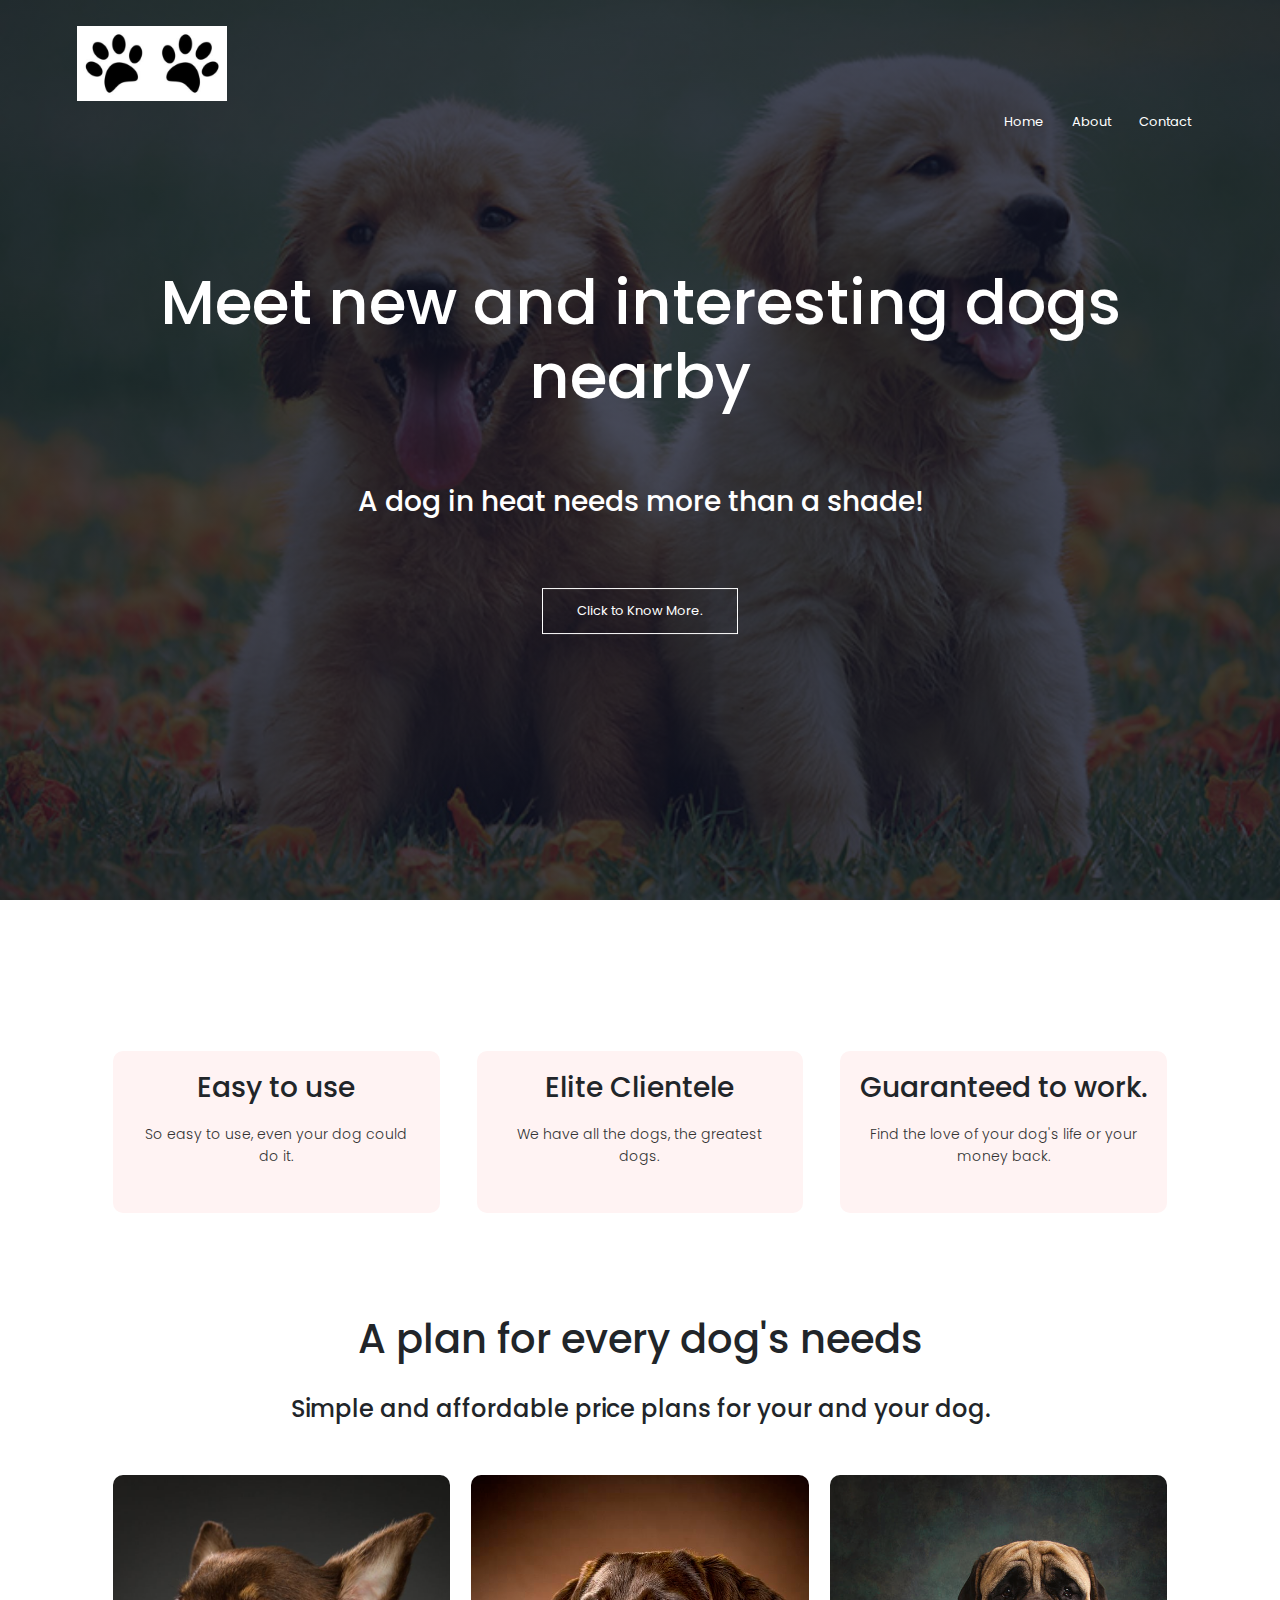
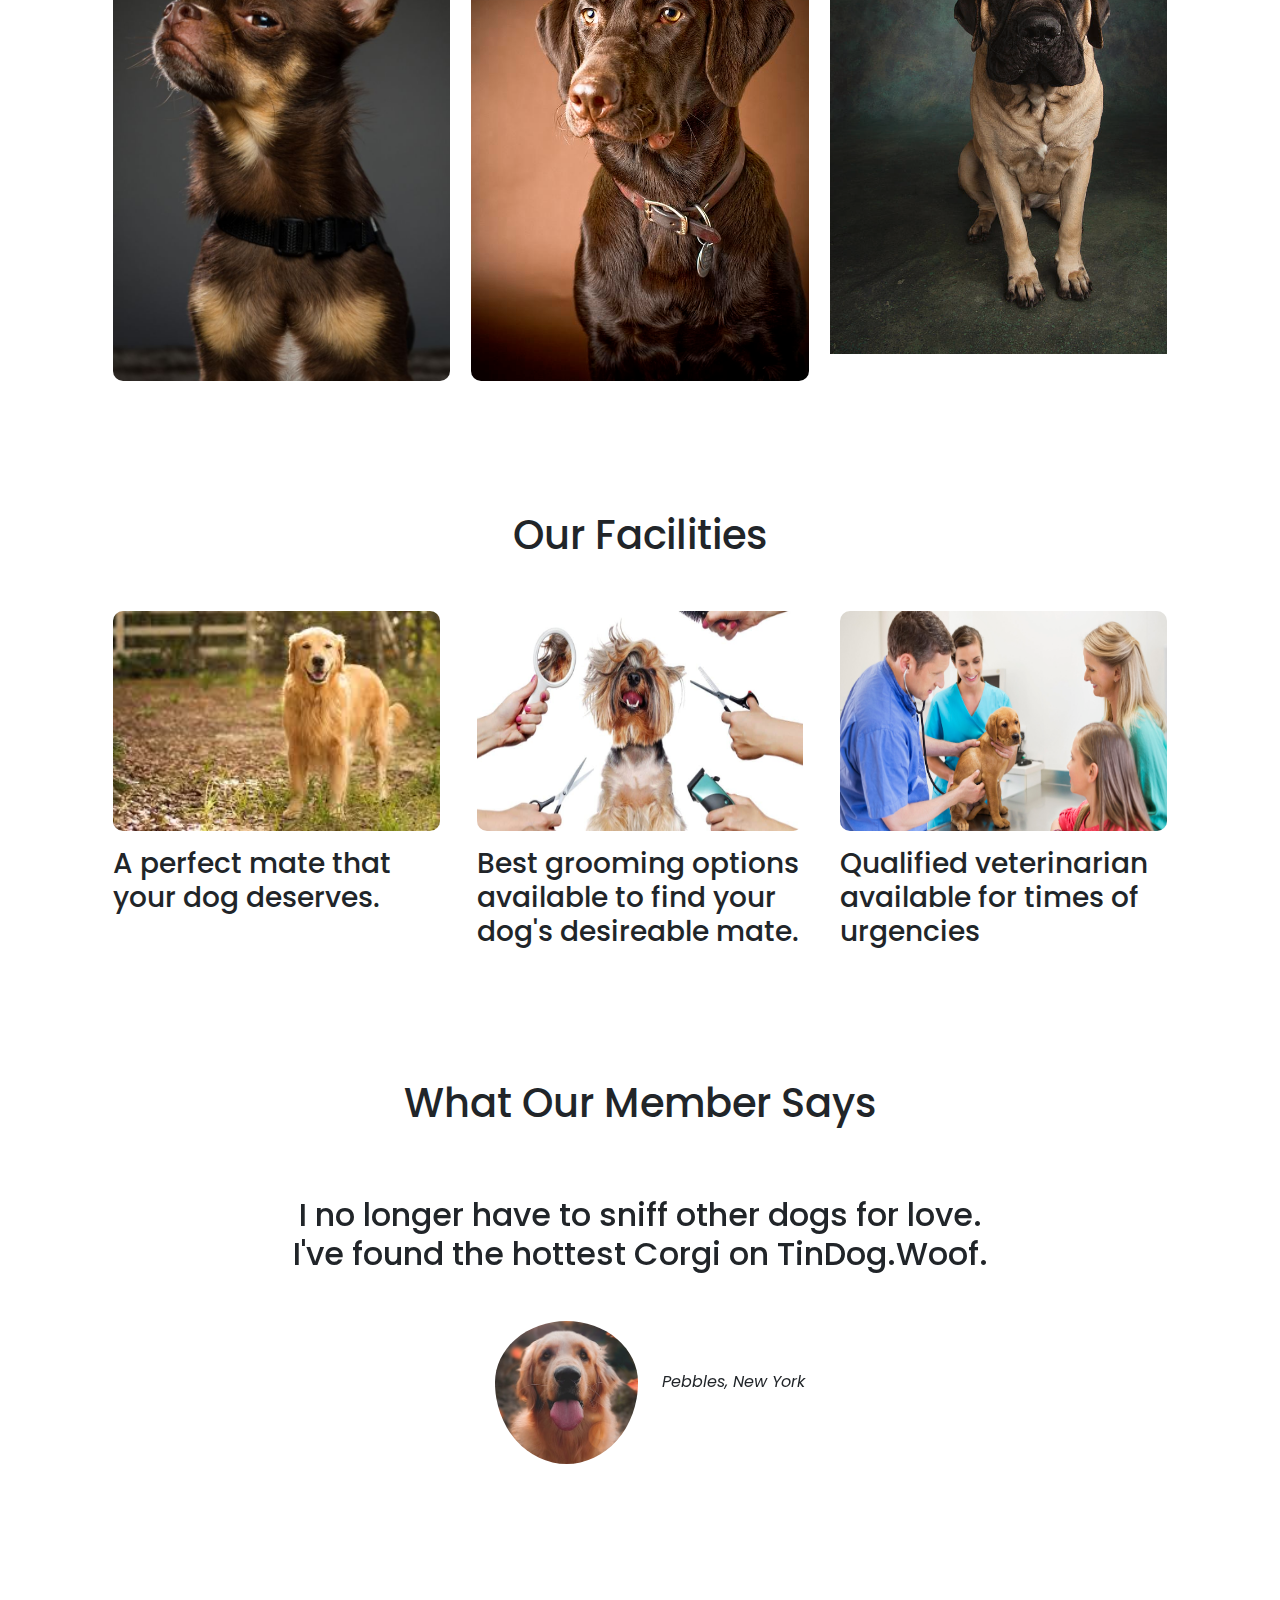
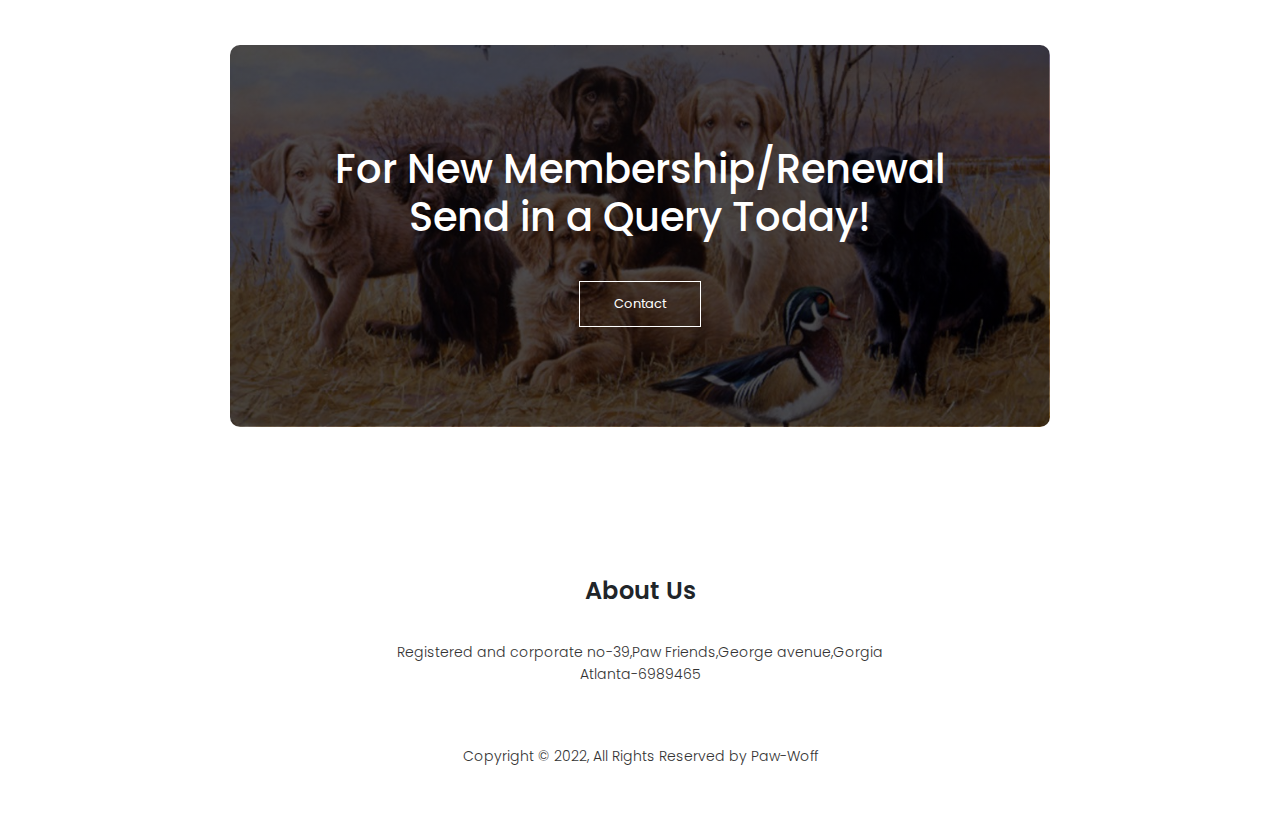
<file: index.html>
<!DOCTYPE html>
<html lang="en">
<head>
    <meta charset="UTF-8">
    <meta http-equiv="X-UA-Compatible" content="IE=edge">
    <meta name="viewport" content="width=device-width, initial-scale=1.0">
    <link href="https://fonts.googleapis.com/css2?family=Poppins:wght@100;200;300;400;600;700&family=Staatliches&display=swap" rel="stylesheet">
    <link rel="stylesheet" href="https://cdnjs.cloudflare.com/ajax/libs/font-awesome/6.0.0-beta3/css/all.min.css" integrity="sha512-Fo3rlrZj/k7ujTnHg4CGR2D7kSs0v4LLanw2qksYuRlEzO+tcaEPQogQ0KaoGN26/zrn20ImR1DfuLWnOo7aBA==" crossorigin="anonymous" referrerpolicy="no-referrer" />
    <link rel="shortcut icon" type="image/x-icon" href="favicon.ico">
    <link rel="stylesheet" href="style.css">
    <link rel="stylesheet" href="https://stackpath.bootstrapcdn.com/bootstrap/4.4.1/css/bootstrap.min.css" integrity="sha384-Vkoo8x4CGsO3+Hhxv8T/Q5PaXtkKtu6ug5TOeNV6gBiFeWPGFN9MuhOf23Q9Ifjh" crossorigin="anonymous">
    <script src="https://code.jquery.com/jquery-3.4.1.slim.min.js" integrity="sha384-J6qa4849blE2+poT4WnyKhv5vZF5SrPo0iEjwBvKU7imGFAV0wwj1yYfoRSJoZ+n" crossorigin="anonymous"></script>
    <script src="https://cdn.jsdelivr.net/npm/popper.js@1.16.0/dist/umd/popper.min.js" integrity="sha384-Q6E9RHvbIyZFJoft+2mJbHaEWldlvI9IOYy5n3zV9zzTtmI3UksdQRVvoxMfooAo" crossorigin="anonymous"></script>
    <script src="https://stackpath.bootstrapcdn.com/bootstrap/4.4.1/js/bootstrap.min.js" integrity="sha384-wfSDF2E50Y2D1uUdj0O3uMBJnjuUD4Ih7YwaYd1iqfktj0Uod8GCExl3Og8ifwB6" crossorigin="anonymous"></script>

    <title>Paw Friends </title>
</head>
<body>
    <section class="header">
        <nav>
            <a href="index.html"><img src="images/logo_ecorp.png" alt=""></a>
            <div class="nav-links" id="navLinks">
                <i class="fas fa-times" onclick="hideMenu()"></i>
                <ul>
                    <li><a href="index.html">Home</a></li>
                    <li><a href="about.html">About</a></li>
                    <li><a href="contact.html">Contact</a></li>
                </ul>
            </div>
            <i class="fas fa-bars" onclick="showMenu()"></i>
        </nav>

        <div class="text-box">
            <h1>Meet new and interesting dogs nearby</h1>
            <p><h3>A dog in heat needs more than a shade!</h3></p>
            <a href="about.html" class="hero-btn">Click to Know More.</a>

        </div>
    </section>



    <!-- Course -->
    <section class="course">
        
        
        
        <div class="row">
            <div class="course-col">
                <h3>Easy to use </h3>
                <p style="text-align:center;">So easy to use, even your dog could do it.</p>
                
            </div>

            <div class="course-col">
                <h3>Elite Clientele </h3>
                <p style="text-align:center;">We have all the dogs, the greatest dogs.</p>
                
            </div>

            <div class="course-col">
                <h3>Guaranteed to work. </h3>
                <p style="text-align:center;">Find the love of your dog's life or your money back.</p>
                
            </div>
          
        </div>
    </section>

    <!-- Campus -->
    <section class="campus">
        <h1>A plan for every dog's needs</h1><br>
        <h4>Simple and affordable price plans for your and your dog.</h4>

        <div class="row">
            <div class="campus-col">
                <img src="images/silver_.jpg" alt="Chihuahua">
                <div class="layer">
                    <h3>Chihuahua</h3>
                    <h2>5 Matches Per Day.<br>10 Messages Per Day.<br>Limited App Usage.<br>*LEAST PRIORITY<br><i>Free</i></h2>

                </div>
            </div>
            <div class="campus-col">
                <img src="images/gold_.jpg" alt="london">
                <div class="layer">
                    <h3>Labrador</h3>
                    <h2>Unlimited Matches.<br> Unlimited Messages.<br>Unlimited App Usage.<br>*MODERATE PRIORITY<br><i>$49 / mo</i></h2>
                </div>
            </div>
            <div class="campus-col">
                <img src="images/platinum_.jpg" alt="london">
                <div class="layer">
                    <h3>Mastiff</h3>
                    <h2>PRIORITY LISTING.<br> Unlimited Matches.<br>Unlimited Messages.<br>Unlimited App Usage<br><i>$99 / mo.</i></h2>
                </div>
            </div>
        </div>

    </section>

    <!-- Facilities -->
    <section class="facilities">
        <h1>Our Facilities</h1>

        <div class="row">
            <div class="facilities-col">
                <img src="images/mate.jfif" alt="">
                <h3>A perfect mate that your dog deserves.</h3>
            </div>
            <div class="facilities-col">
                <img src="images/air_ambulance_facility.jpg" alt="">
                <h3>Best grooming options available to find your dog's desireable mate.</h3>
            </div>
            <div class="facilities-col">
                <img src="images/hospital_room_facility.jpg" alt="">
                <h3>Qualified veterinarian available for times of urgencies  </h3>
            </div>
        </div>
    </section>

     <!-- Testimonials -->
     <section class="testimonials">
        <h1>What Our Member Says</h1>
  <section id="testimonials">
    <div id="testimonial-carousel" class="carousel slide" data-ride=false>
      <div class="carousel-inner">
        <div class="carousel-item active">

          <h2>I no longer have to sniff other dogs for love. I've found the hottest Corgi on TinDog.Woof.</h2>
          <img class="testimonial-image" src="images/dog-img.jpg" alt="dog-profile">
          <em>Pebbles, New York</em>
        </div>
        <div class="carousel-item">

          <h2 class="testimonial-text">My dog used to be so lonely, but with Woff's help, they've found the love of
            their life. I think.</h2>
          <img class="testimonial-image" src="images/lady-img.jpg" alt="">
          <em>Beverly, Illinois</em>

        </div>

      </div>
      <a class="carousel-control-prev" href="#testimonial-carousel" role="button" data-slide="prev">
        <span class="carousel-control-prev-icon"></span>
        <span class="sr-only">Previous</span>
      </a>
      <a class="carousel-control-next" href="#testimonial-carousel" role="button" data-slide="next">
        <span class="carousel-control-next-icon"></span>
        <span class="sr-only">Next</span>
      </a>
    </div>



  </section>


    <!-- Call To Action -->
    <section class="cta">
        <h1>For New Membership/Renewal <br>Send in a Query Today!</h1>
        <a href="contact.html" class="hero-btn">Contact</a>
    </section>

    <!-- Footer -->
    <section class="footer">
        <h4>About Us</h4>
        <p>Registered and corporate no-39,Paw Friends,George avenue,Gorgia <br>Atlanta-6989465</p>
        <div class="icons">
            <i class="fab fa-facebook"></i>
            <i class="fab fa-twitter"></i>
            <i class="fab fa-instagram" ></i>
            <i class="fab fa-linkedin" ></i>
        </div>
        <p>Copyright &copy; 2022, All Rights Reserved by Paw-Woff</p>
    </section>

<!-- JS for Toggle Menu -->
    <script>
        var navLinks = document.getElementById("navLinks");
        function showMenu(){
            navLinks.style.right = '0';
        }
        function hideMenu(){
            navLinks.style.right = '-200px';
        }
    </script>
</body>
</html>
</file>
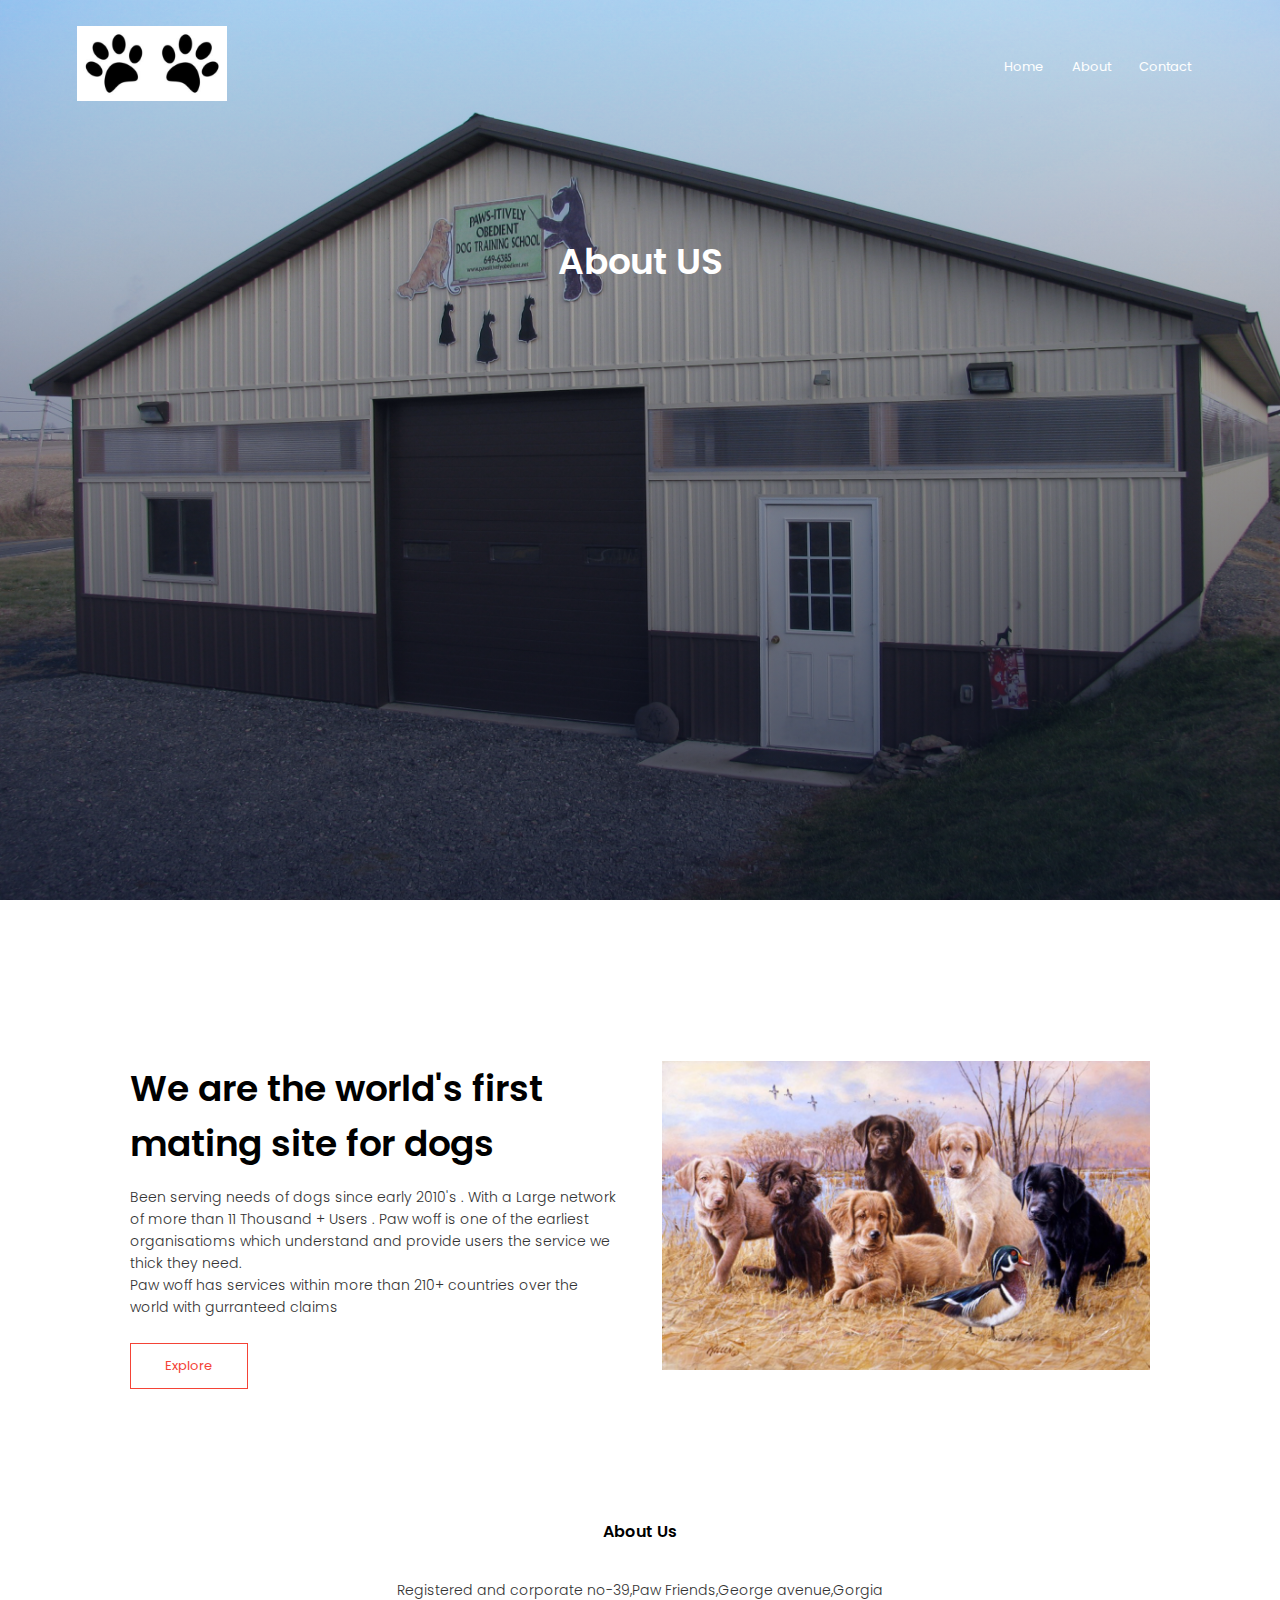
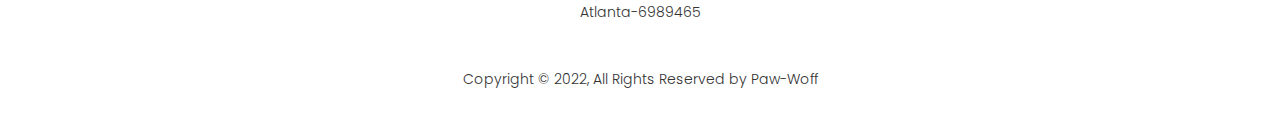
<file: about.html>
<!DOCTYPE html>
<html lang="en">
<head>
    <meta charset="UTF-8">
    <meta http-equiv="X-UA-Compatible" content="IE=edge">
    <meta name="viewport" content="width=device-width, initial-scale=1.0">
    <link href="https://fonts.googleapis.com/css2?family=Poppins:wght@100;200;300;400;600;700&family=Staatliches&display=swap" rel="stylesheet">
    <link rel="stylesheet" href="https://cdnjs.cloudflare.com/ajax/libs/font-awesome/6.0.0-beta3/css/all.min.css" integrity="sha512-Fo3rlrZj/k7ujTnHg4CGR2D7kSs0v4LLanw2qksYuRlEzO+tcaEPQogQ0KaoGN26/zrn20ImR1DfuLWnOo7aBA==" crossorigin="anonymous" referrerpolicy="no-referrer" />
    <link rel="shortcut icon" type="image/x-icon" href="favicon.ico">
    <link rel="stylesheet" href="style.css">
    <title>Paw Friends| About</title>
</head>
<body>
    <section class="sub-header">
        <nav>
            <a href="index.html"><img src="images/logo_ecorp.png" alt=""></a>
            <div class="nav-links" id="navLinks">
                <i class="fas fa-times" onclick="hideMenu()"></i>
                <ul>
                    <li><a href="index.html">Home</a></li>
                    <li><a href="about.html">About</a></li>
                    <li><a href="contact.html">Contact</a></li>
                </ul>
            </div>
            <i class="fas fa-bars" onclick="showMenu()"></i>
        </nav>
        <h1>About US</h1>
    </section>

    <!-- About us Content -->
    <section class="about-us">
        <div class="row">
            <div class="about-col">
                <h1>We are the world's first mating site for dogs</h1>
                <p>Been serving needs of dogs since early  2010's . With a Large network of more than 11 Thousand + Users . Paw woff is one of the earliest organisatioms which understand and provide users the service we thick they need.<br>Paw woff has services within more than 210+ countries over the world with gurranteed claims</p>
                <a href="#" class="hero-btn red-btn">Explore</a>
            </div>
            <div class="about-col">
                <img src="images/cta_background.jpg" alt="">

            </div>
        </div>

    </section>

    <!-- Footer -->
    <section class="footer">
        <h4>About Us</h4>
        <p>Registered and corporate no-39,Paw Friends,George avenue,Gorgia <br>Atlanta-6989465</p>
        <div class="icons">
            <i class="fab fa-facebook"></i>
            <i class="fab fa-twitter"></i>
            <i class="fab fa-instagram" ></i>
            <i class="fab fa-linkedin" ></i>
        </div>
        <p>Copyright &copy; 2022, All Rights Reserved by Paw-Woff</p>
    </section>

<!-- JS for Toggle Menu -->
    <script>
        var navLinks = document.getElementById("navLinks");
        function showMenu(){
            navLinks.style.right = '0';
        }
        function hideMenu(){
            navLinks.style.right = '-200px';
        }
    </script>
</body>
</html>
</file>
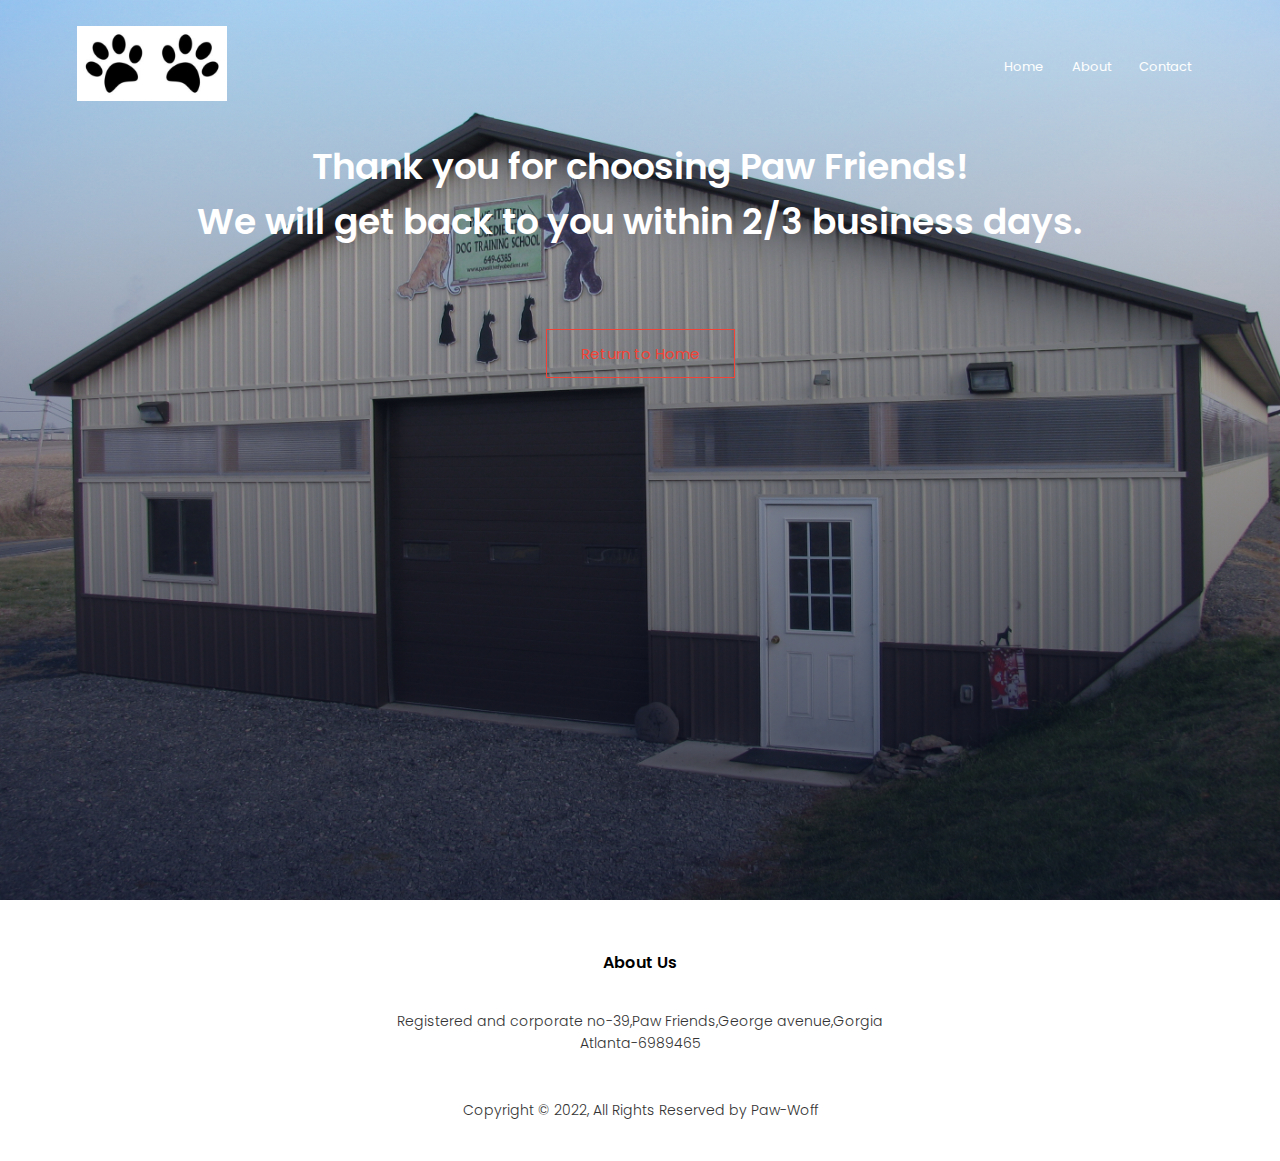
<file: alert.html>
<!DOCTYPE html>
<html lang="en">
<head>
    <meta charset="UTF-8">
    <meta http-equiv="X-UA-Compatible" content="IE=edge">
    <meta name="viewport" content="width=device-width, initial-scale=1.0">
    <link href="https://fonts.googleapis.com/css2?family=Poppins:wght@100;200;300;400;600;700&family=Staatliches&display=swap" rel="stylesheet">
    <link rel="stylesheet" href="https://cdnjs.cloudflare.com/ajax/libs/font-awesome/6.0.0-beta3/css/all.min.css" integrity="sha512-Fo3rlrZj/k7ujTnHg4CGR2D7kSs0v4LLanw2qksYuRlEzO+tcaEPQogQ0KaoGN26/zrn20ImR1DfuLWnOo7aBA==" crossorigin="anonymous" referrerpolicy="no-referrer" />
    <link rel="shortcut icon" type="image/x-icon" href="favicon.ico">
    <link rel="stylesheet" href="style.css">
    <title>Paw Friends| About</title>
</head>
<body>
    <section class="sub-header">
        <nav>
            <a href="index.html"><img src="images/logo_ecorp.png" alt=""></a>
            <div class="nav-links" id="navLinks">
                <i class="fas fa-times" onclick="hideMenu()"></i>
                <ul>
                    <li><a href="index.html">Home</a></li>
                    <li><a href="about.html">About</a></li>
                    <li><a href="contact.html">Contact</a></li>
                </ul>
            </div>
            <i class="fas fa-bars" onclick="showMenu()"></i>
        </nav>
        <h1 style="margin-top: 5px;">Thank you for choosing Paw Friends!<br>We will get back to you within 2/3 business days.</h1>
        <a href="index.html" class="hero-btn red-btn" style="margin-top: 80px; font-size: 15px;">Return to Home</a>
    </section>


    <!-- Footer -->
    <section class="footer">
        <h4>About Us</h4>
        <p>Registered and corporate no-39,Paw Friends,George avenue,Gorgia <br>Atlanta-6989465</p>
        <div class="icons">
            <i class="fab fa-facebook"></i>
            <i class="fab fa-twitter"></i>
            <i class="fab fa-instagram" ></i>
            <i class="fab fa-linkedin" ></i>
        </div>
        <p>Copyright &copy; 2022, All Rights Reserved by Paw-Woff</p>
    </section>

<!-- JS for Toggle Menu -->
    <script>
        var navLinks = document.getElementById("navLinks");
        function showMenu(){
            navLinks.style.right = '0';
        }
        function hideMenu(){
            navLinks.style.right = '-200px';
        }
    </script>
</body>
</html>
</file>
<file: style.css>
* {
    margin: 0;
    padding: 0;
    box-sizing: border-box;
    font-family: 'Poppins', sans-serif;
}

.header {
    width: 100%;
    background-image: linear-gradient(rgba(4, 9, 30, 0.7),rgba(4, 9, 30, 0.7)),url(images/background_index.jpg);
    min-height: 100vh;
    position: relative;
    background-position: center;
    background-size: cover;
}

* Tesetimonials */

#testimonials
{

  text-align: center;
  background: #ff4c68;
  color: #fff;
}
.carousel-item
{
  padding: 6% 15%;
}

.testimonial-image
{
  width: 20%;
  border-radius: 100%;
  padding-top: 20px;
  margin: 20px;
}

#press
{
  background-color: #ff4c68;
  text-align: center;
  padding-bottom: 3%;

}

.press-img
{
  size: 3%;
  margin: 20px 20px 50px;
}
 
/* Navigation */
nav {
    display: flex;
    padding: 2% 6%;
    justify-content: space-between;
    align-items: center;
}

nav img {
    width: 150px;
}

.nav-links {
    flex : 1;
    text-align: right;
}

.nav-links ul li {
    list-style: none;
    display: inline-block;
    padding: 8px 12px;
    position: relative;
}

.nav-links ul li a {
    color: #fff;
    text-decoration: none;
    font-size: 13px;
}

.nav-links ul li::after {
    content: "";
    width: 0;
    height: 2px;
    background: #f44336;
    display: block;
    margin: auto;
    transition: 0.5s ease-in-out;
}

.nav-links ul li:hover::after {
    width:100% ;
}

.text-box {
    width: 90%;
    color: #fff;
    position: absolute;
    top: 50%;
    left: 50%;
    transform: translate(-50%, -50%);
    text-align: center;
}

.text-box h1 {
    font-size: 62px;
}

.text-box p {
    margin: 10px 0 40px;
    font-size: 14px;
    color: #fff;
}

.hero-btn {
    display: inline-block;
    text-decoration: none;
    color: #fff;
    border: 1px solid #fff;
    padding: 12px 34px;
    font-size: 13px;
    background: transparent;
    position: relative;
    cursor: pointer;
}

.hero-btn:hover {
    border:  1px solid #f44336;
    background: #f44336;
    transition: 1s;
}

nav .fas {
    display: none;
}

/* Media Query */
@media(max-width: 700px) {
    .text-box h1 {
        font-size: 20px;
    }

    .nav-links ul li {
        display: block;
    }

    .nav-links {
        position: fixed;
        background: #f44336;
        height: 100vh;
        width: 200px;
        top: 0;
        right: -200px;
        text-align: left;
        z-index: 2;
        transition: 1s;
    }

    nav .fas {
        display: block;
        color: #fff;
        margin: 10px;
        font-size: 22px;
        cursor: pointer;
    }

    .nav-links ul {
        padding: 30px;
    }
}

/* Course */
.course {
    width: 80%;
    margin: auto;
    text-align: center;
    padding-top: 100px;
}

h1 {
    font-size: 36px;
    font-weight: 600;
}

p {
    color: #333;
    font-size: 14px;
    font-weight: 300;
    line-height: 22px;
    padding: 10px;
    
    
}

.row {
    margin-top: 5%;
    display: flex;
    justify-content: space-between;
}

.course-col {
    flex-basis: 31%;
    background: #fff3f3;
    border-radius: 10px;
    margin-bottom: 5%;
    padding: 20px 12px;
    transition: .5s;
}

.course-col p {
    text-align: justify;
}

h3 {
    text-align: center;
    font-weight: 600;
    margin: 10px 0;
}

.course-col:hover {
    box-shadow: 0 0 20px 0px rgba(0,0,0,0.2);
}

@media(max-width: 700px){
    .row {
        flex-direction: column;
    }
}

/* Campus */
.campus {
    width: 80%;
    margin: auto;
    text-align: center;
    padding-top: 50px;
}

.campus-col {
    flex-basis: 32%;
    border-radius: 10px;
    margin-bottom: 30px;
    position: relative;
    overflow: hidden;
}

.campus-col img {
    width: 100%;
    display: block;
}

.layer {
    background: transparent;
    height: 100%;
    width: 100%;
    position: absolute;
    top: 0;
    left: 0;
    transition: .5s;
}

.layer:hover{
    background: rgba(226,0,0,0.7);
}

.layer h3 {
    width: 100%;
    font-weight: 500;
    color: #fff;
    font-size: 26px;
    bottom: 0;
    left: 50%;
    transform: translateX(-50%);
    position: absolute;
    opacity: 0;
    transition: 0.5s;
}

.layer:hover h3{
    bottom: 70%;
    opacity: 1;
}

.layer:hover h2{
    bottom: 20%;
    opacity: 1;
}
.layer h2 {
    width: 100%;
    font-weight: 500;
    color: rgb(204, 200, 200);
    font-size: 26px;
    bottom: 0;
    left: 50%;
    transform: translateX(-50%);
    position: absolute;
    opacity: 0;
    transition: 0.5s;
}

/* Facilities */
.facilities {
    width: 80%;
    margin: auto;
    text-align: center;
    padding-top: 100px;
}

.facilities-col {
    flex-basis: 31%;
    border-radius: 10px;
    margin-bottom: 5%;
    text-align: left;
}

.facilities-col img {
    width: 100%;
    height: 70%;
    border-radius: 10px
}

.facilities-col p {
    padding: 0;
}

.facilities-col h3 {
    margin-top: 16px;
    margin-bottom: 15px;
    text-align: left;
}

/* Testimonials */
.testimonials {
    width: 80%;
    margin: auto;
    padding-top: 100px;
    text-align: center;
}

.testimonial-col {
    flex-basis: 44%;
    border-radius: 10px;
    margin-bottom: 5%;
    text-align: left;
    background: #fff3f3;
    padding: 25px;
    cursor: pointer;
    display: flex;
}

.testimonial-col img {
    height: 40px;
    margin-left: 5px;
    margin-right: 30px;
    border-radius: 50%;
}

.testimonial-col p {
    padding: 0;
    text-align: justify;
}

.testimonial-col h3 {
   margin-top:15px ;
   text-align: left; 
}

.testimonial-col .fas{
    color : #f44336;
}

@media(max-width:700px) {
    .testimonial-col img {
        margin-left: 0px;
        margin-right: 15px;
    }
}

/* Call to Action */
.cta {
    margin: 100px auto;
    width: 80%;
    background-image: linear-gradient(rgba(0,0,0,0.7),rgba(0,0,0,0.7)),url(images/cta_background.jpg);
    background-position: center;
    background-size: cover;
    border-radius: 10px;
    text-align: center;
    padding: 100px 0;
}

.cta h1 {
    color: #fff;
    margin-bottom: 40px;
    padding: 0;
}

@media(max-width:700px){
    .cta h1 {
        font-size: 24px;
    }
}

/* Footer */
.footer {
    width: 100%;
    text-align: center;
    padding: 30px 0;
}

.footer h4 {
    margin-bottom: 25px;
    margin-top: 20px;
    font-weight: 600;
}

.icons .fab {
    color: #f44336;
    margin: 0 13px;
    cursor: pointer;
    padding: 18px 0;
}

.fa-heart {
    color: #f44336;
}

/* About US Page */
.sub-header {
    height: 100vh;
    width: 100%;
    background-image: linear-gradient(rgba(4,9,30,.07), rgba(4,9,30,0.7)), url(images/about_background.jpeg);
    background-position: center;
    background-size: cover;
    text-align: center;
    color: #fff;
}

.sub-header h1 {
    margin-top: 100px;
}

/* About us Content */
.about-us {
    width: 80%;
    margin: auto;
    padding-top: 80px;
    padding-bottom: 50px;
}

.about-col {
    flex-basis: 48%;
    padding: 30px 2px;
}
 .about-col img {
     width: 100%;
 }

 .about-col h1 {
     padding-top: 0;
 }

 .about-col p {
     padding: 15px 0 25px;
 }

 .red-btn {
     border: 1px solid #f44336;
     background: transparent;
     color: #f44336;
 }

 .red-btn:hover {
     color: #fff;
 }

 /* Blog content */
 .blog-content {
     width: 80%;
     margin: auto;
     padding: 60px 0;
 }

 .blog-left {
     flex-basis: 65%;
 }

 .blog-left img {
     width: 100%;
 }

 .blog-left h2 {
     color: #222;
     font-weight: 600;
     margin: 30px 0;
 }

 .blog-left p {
     color: #999;
     text-align: justify;
     padding: 0;
 }

 .blog-right {
     flex-basis: 32%;
 }

 .blog-right h3 {
     background: #f44336;
     color: #fff;
     padding: 7px 0;
     font-size: 16px;
     margin-bottom: 20px;
 }

 .blog-right div {
     display: flex;
     align-items: center;
     justify-content: space-between;
     color: #555;
     padding: 8px;
     
 }

 .comment-box{
     border: 1px solid #ccc;
     margin: 50px 0;
     padding: 10px 20px;
 }

 .comment-box h3 {
     text-align: left;
 }

 .comment-form input, .comment-form textarea {
     width: 100%;
     padding: 10px;
     margin: 15px 0;
     border: none;
     outline: none;
     background: #f0f0f0;
 }

 .comment-form button {
     margin: 10px 0;
 }

 @media(max-width: 700px){
     .sub-header h1 {
         font-size: 24px;
     }
 }

 /* Contact Page */
 .location {
     width: 80%;
     margin: auto;
     padding: 80px 0;
 }

 .location iframe {
     width: 100%;
 }

 .contact-us {
     width: 80%;
     margin: auto;
 }

 .contact-col {
     flex-basis: 48%;
     margin-bottom: 30px;
     
 }

 .contact-col div {
     display: flex;
     align-items: center;
     margin-bottom: 40px;
 }

 .contact-col div .fas{
     color: #f44336;
     margin: 10px;
     margin-right: 30px;
 }

 .contact-col div p {
     padding: 0;
 }

 .contact-col div h5 {
     font-size: 20px;
     margin-bottom: 5px;
     color: #555;
     font-weight: 400;
 }

 .contact-col input, .contact-col textarea {
     width: 100%;
     padding: 15px;
     margin-bottom: 17px;
     outline: none;
     border: 1px solid #ccc;
 }
</file>
